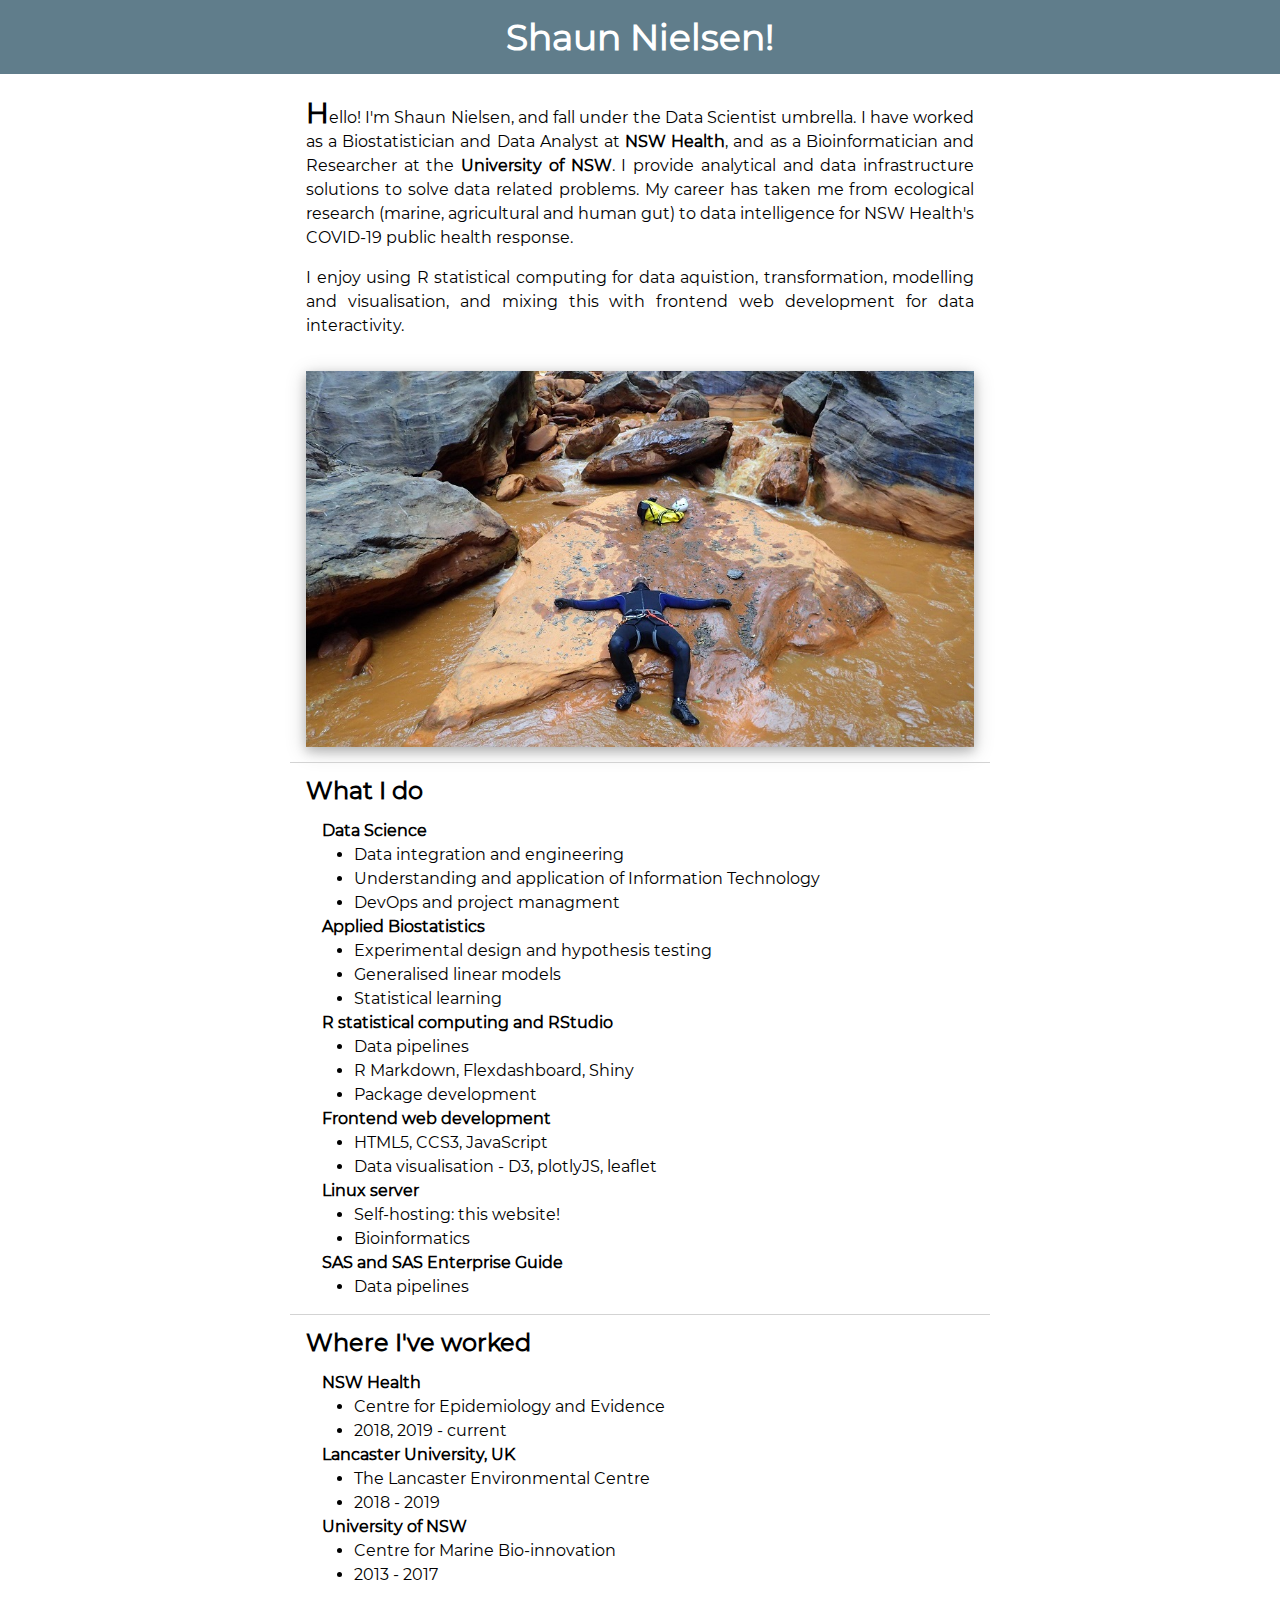
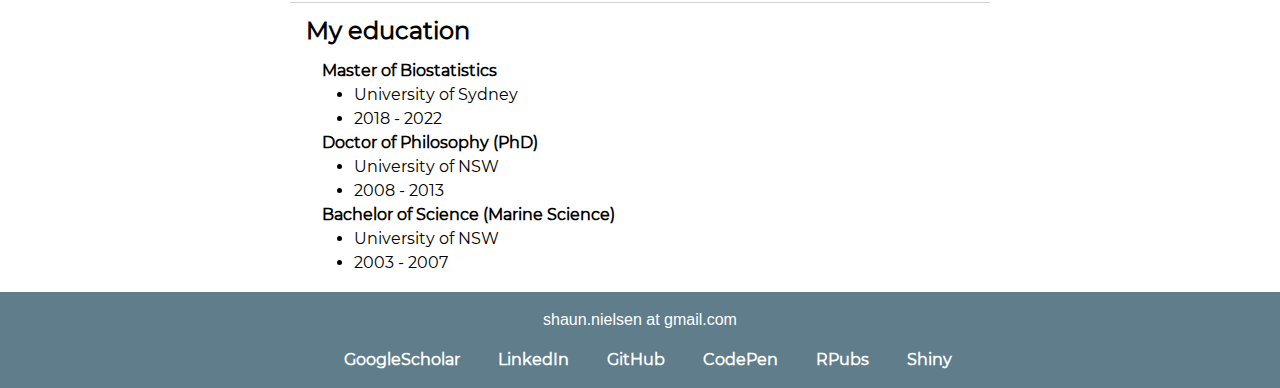
<file: index.html>
<!DOCTYPE html>
<html lang="en">

<head>
    <meta charset="UTF-8">
    <meta name="viewport" content="width=device-width, initial-scale=1.0">
    <link rel="stylesheet" href="assets/w3.css">
    <link rel="stylesheet" href="assets/styles.css">
    <title>Shaun Nielsen</title>
    <meta property="og:title" content="Shaun Nielsen">
    <meta property="og:type" content="website">
    <meta property="og:url" content="https://shaunnielsen.com">
    <meta property="og:description" content="The CV webpage of Shaun Nielsen">
    <meta property="og:image" content="https://shaunnielsen.com/metaicon.png">
</head>

<body style="visibility: hidden;">
    <!-- header -->
    <header class="w3-container w3-center w3-blue-grey">
        <h1>Shaun Nielsen!</h1>
    </header>
    <!-- summary + image -->
    <summary class="w3-container w3-section">
        <p><span id='first-h'>H</span>ello! I'm Shaun Nielsen, and fall under the Data Scientist umbrella.
            I have worked as a Biostatistician and Data Analyst at <a href="https://www.health.nsw.gov.au/" class='a-work'>NSW Health</a>,
            and as a Bioinformatician and Researcher at the <a href="https://www.unsw.edu.au/" class='a-work'>University of NSW</a>.
            I provide analytical and data infrastructure solutions to solve data related problems. My career has taken me from
            ecological research (marine, agricultural and human gut) to data intelligence for
            NSW Health's COVID-19 public health response.
        </p>
        <p>I enjoy using R statistical computing for data aquistion, transformation, modelling
            and visualisation, and mixing this with frontend web development for data interactivity.
        </p>
    </summary>
    <div class="w3-container profile-img">
        <div class="w3-card-4">
            <img src="assets/profile.jpg" alt="profile_picture" style="width: 100%;">
        </div>
    </div>
    <hr class="hr-break">
    <!-- what i do -->
    <article class="w3-container">
        <h3>What I do</h3>
        <ul>
            <li class="li-bold">Data Science</li>
            <ul>
                <li>Data integration and engineering</li>
                <li>Understanding and application of Information Technology</li>
                <li>DevOps and project managment</li>
            </ul>
            <li class="li-bold">Applied Biostatistics</li>
            <ul>
                <li>Experimental design and hypothesis testing</li>
                <li>Generalised linear models</li>
                <li>Statistical learning</li>
            </ul>
            <li class="li-bold">R statistical computing and RStudio</li>
            <ul>
                <li>Data pipelines</li>
                <li>R Markdown, Flexdashboard, Shiny</li>
                <li>Package development</li>
            </ul>
            <li class="li-bold">Frontend web development</li>
            <ul>
                <li>HTML5, CCS3, JavaScript</li>
                <li>Data visualisation - D3, plotlyJS, leaflet</li>
            </ul>
            <li class="li-bold">Linux server</li>
            <ul>
                <li>Self-hosting: this website!</li>
                <li>Bioinformatics</li>
            </ul>
            <li class="li-bold">SAS and SAS Enterprise Guide</li>
            <ul>
                <li>Data pipelines</li>
            </ul>
        </ul>
    </article>
    <hr class="hr-break">
    <!-- work history -->
    <article class="w3-container">
        <h3>Where I've worked</h3>
        <ul>
            <li class="li-bold">NSW Health</li>
            <ul>
                <li><a href="https://www.health.nsw.gov.au/epidemiology/Pages/default.aspx">
                        Centre for Epidemiology and Evidence</a></li>
                <li>2018, 2019 - current</li>
            </ul>
            <li class="li-bold">Lancaster University, UK</li>
            <ul>
                <li><a href="https://www.lancaster.ac.uk/lec/">
                        The Lancaster Environmental Centre</a></li>
                <li>2018 - 2019</li>
            </ul>
            <li class="li-bold">University of NSW</li>
            <ul>
                <li><a href="https://www.cmsi.unsw.edu.au/">
                        Centre for Marine Bio-innovation</a></li>
                <li>2013 - 2017</li>
            </ul>
        </ul>
    </article>
    <hr class="hr-break">
    <!-- education -->
    <article class="w3-container">
        <h3>My education</h3>
        <ul>
            <li class="li-bold">Master of Biostatistics</li>
            <ul>
                <li>University of Sydney</li>
                <li>2018 - 2022</li>
            </ul>
            <li class="li-bold">Doctor of Philosophy (PhD)</li>
            <ul>
                <li>University of NSW</li>
                <li>2008 - 2013</li>
            </ul>
            <li class="li-bold">Bachelor of Science (Marine Science)</li>
            <ul>
                <li>University of NSW</li>
                <li>2003 - 2007</li>
            </ul>
        </ul>
    </article>
    <hr class="hr-break" style="border-color: white;">
    <!-- footer -->
    <footer class="w3-container w3-blue-grey w3-padding-16">
        <div class="w3-container w3-center a-email">
            <a href="#" target="_blank">shaun.nielsen at gmail.com</a>
        </div>

        <ul class='ul-inline'>
            <li><a href='https://scholar.google.com.au/citations?hl=en&user=FqvyheEAAAAJ&view_op=list_works&gmla=AJsN-F6VCjIoAaWKQd1vab1fpmevEtF_yefpYdSqqhhJPNl4bK7EC8HtfoQBbexzP3VR3RIt-8cnyHosG3kDDJxfI2LT5oc3T5-zhflv6tJQTC7tUAoZ95QBJn_q1mOprp-OLcnjTGv3k3Utf0vwaN8dxg4vvrhLrsoS_OmFu3MFAASyriNeedE'
                    target="_blank" class="li-link">
                    <!--i class="fa fa-google fa-lg"></i-->GoogleScholar
                </a></li>
            <li><a href="https://www.linkedin.com/in/shaun-nielsen-bb380a75/" target="_blank" class='li-link'>
                    <!--i class="fa fa-linkedin fa-lg"></i-->LinkedIn
                </a>
            <li><a href="https://github.com/Shaunson26" target="_blank" class='li-link'>
                    <!--i class="fa fa-github fa-lg"></i-->GitHub
                </a>
            <li><a href='https://codepen.io/Shaunson26/' target="_blank" class='li-link'>
                    <!--i class="fa fa-codepen fa-lg"></i-->CodePen
                </a></li>
            <li><a href='https://rpubs.com/Shaunson26' target="_blank" class='li-link'>RPubs</a></li>
            <li><a href='/shiny/' target="_blank" class='li-link'>Shiny</a></li>
        </ul>
    </footer>

    <script>
        window.onload = function () {
            document.body.style.visibility = 'visible'
        }
    </script>
</body>

</html>
</file>
<file: assets/styles.css>
/* Order generally follows page flow */

@font-face {
    font-family: Montserrat;
    src: url(Montserrat-Regular.ttf);
  }

body {
    font-size: 16px;
}

/* hide summary dot */
summary {
    list-style: none;
}

summary, article, .profile-img, .hr-break, .ul-inline {
   max-width: 700px;
    margin: auto;
}

h1,
h3,
p,
ul,
li {
    font-family: "Montserrat", sans-serif;
}

#first-h {
    font-weight: bold;
    font-size: 1.75em;
    line-height: 0;
}

p {
    text-align: justify;
}

/* for NSW Health and footer links*/

a {
    text-decoration: none;
}

a:hover {
    text-decoration: underline;
}

/* bold NSW health in summary */

.a-work {
    font-weight: 600;
}

h1,
h3 {
    font-weight: 600;
}

/* Summaries styling */

ul {
    list-style-type: none;
    padding-left: 16px;
    margin: 0 auto 0 auto;
}

ul>ul {
    list-style-type: disc;
    margin-left: 16px;
    padding-left: 16px;
}

.li-bold {
    font-weight: 600;
}

.li-link {
    font-weight: 600;
    text-decoration: none;
    ;
}

.hr-break {
    width: 80%;
    margin: 15px auto 0 auto;
    border-top: 1px solid lightgrey;
}

.ul-inline {
    display: flex;
    flex-direction: row;
    justify-content: space-evenly;
    padding-top:16px;
}

.ul-inline>li {
    display: inline;
}

@media only screen and (max-width: 475px) {
    .ul-inline {
        display: flex;
        flex-direction: column;
        align-items: center;
        justify-content: space-evenly;
        padding-top:16px;
    }

    .ul-inline > li {
        margin: 4px;
    }
  }
</file>
